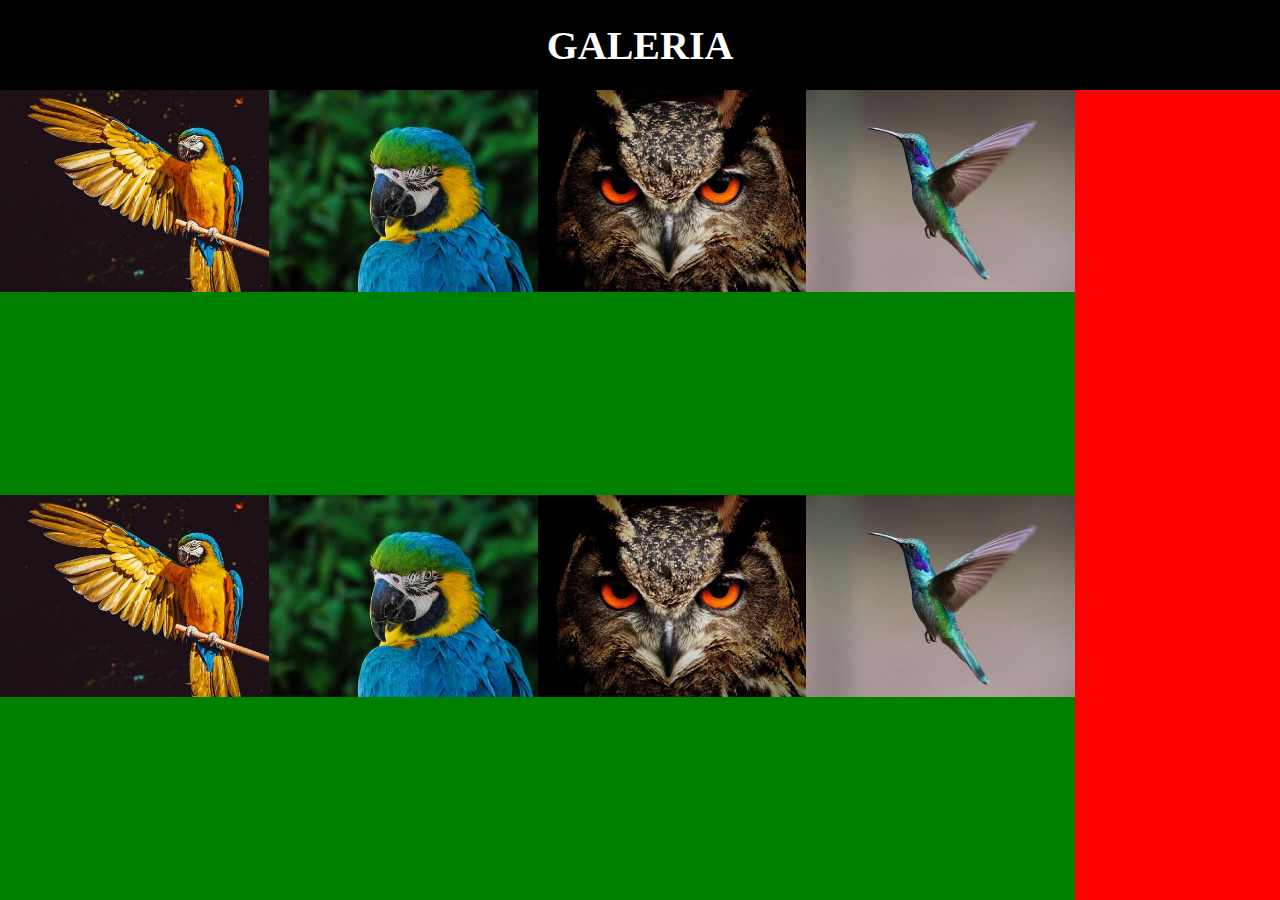
<file: index.html>
<!DOCTYPE html>
<html lang="en">

<head>
    <meta charset="UTF-8">
    <meta name="viewport" content="width=device-width, initial-scale=1.0">
    <meta http-equiv="X-UA-Compatible" content="ie=edge">
    <title>Galeria Flexbox</title>
    <style>
        * {
            margin: 0;
            padding: 0;
            box-sizing: border-box;

        }

        html {
            font-size: 10px;
            font-family: roboto;
            color: white;
        }

        body {
            display: flex;
            flex-direction: column;
            font-size: 10px;
            height: 100vh;

        }

        h1 {
            display: flex;
            justify-content: center;
            align-items: center;
            flex-basis: 10vh;
            align-content: stretch;
            /* width: 100%;  width 100% wynika z domyslnej wartosci align items: stretch */
            background-color: black;
            font-size: 4rem;
        }

        section {
            flex-grow: 1;
            display: flex;
            flex-wrap: wrap;
            background-color: red;
        }

        section div {

            flex-basis: 21%;
            background-color: green;


        }

        img {
            width: 100%;
        }
    </style>
</head>

<body>
    <h1>GALERIA</h1>
    <section>
        <div>
            <img src="img1.jpg" alt="">
        </div>
        <div>
            <img src="img2.jpg" alt="">
        </div>
        <div>
            <img src="img3.jpg" alt="">
        </div>
        <div>
            <img src="img4.jpg" alt="">
        </div>

        <div>
            <img src="img1.jpg" alt="">
        </div>
        <div>
            <img src="img2.jpg" alt="">
        </div>
        <div>
            <img src="img3.jpg" alt="">
        </div>
        <div>
            <img src="img4.jpg" alt="">
        </div>
    </section>
</body>

</html>
</file>
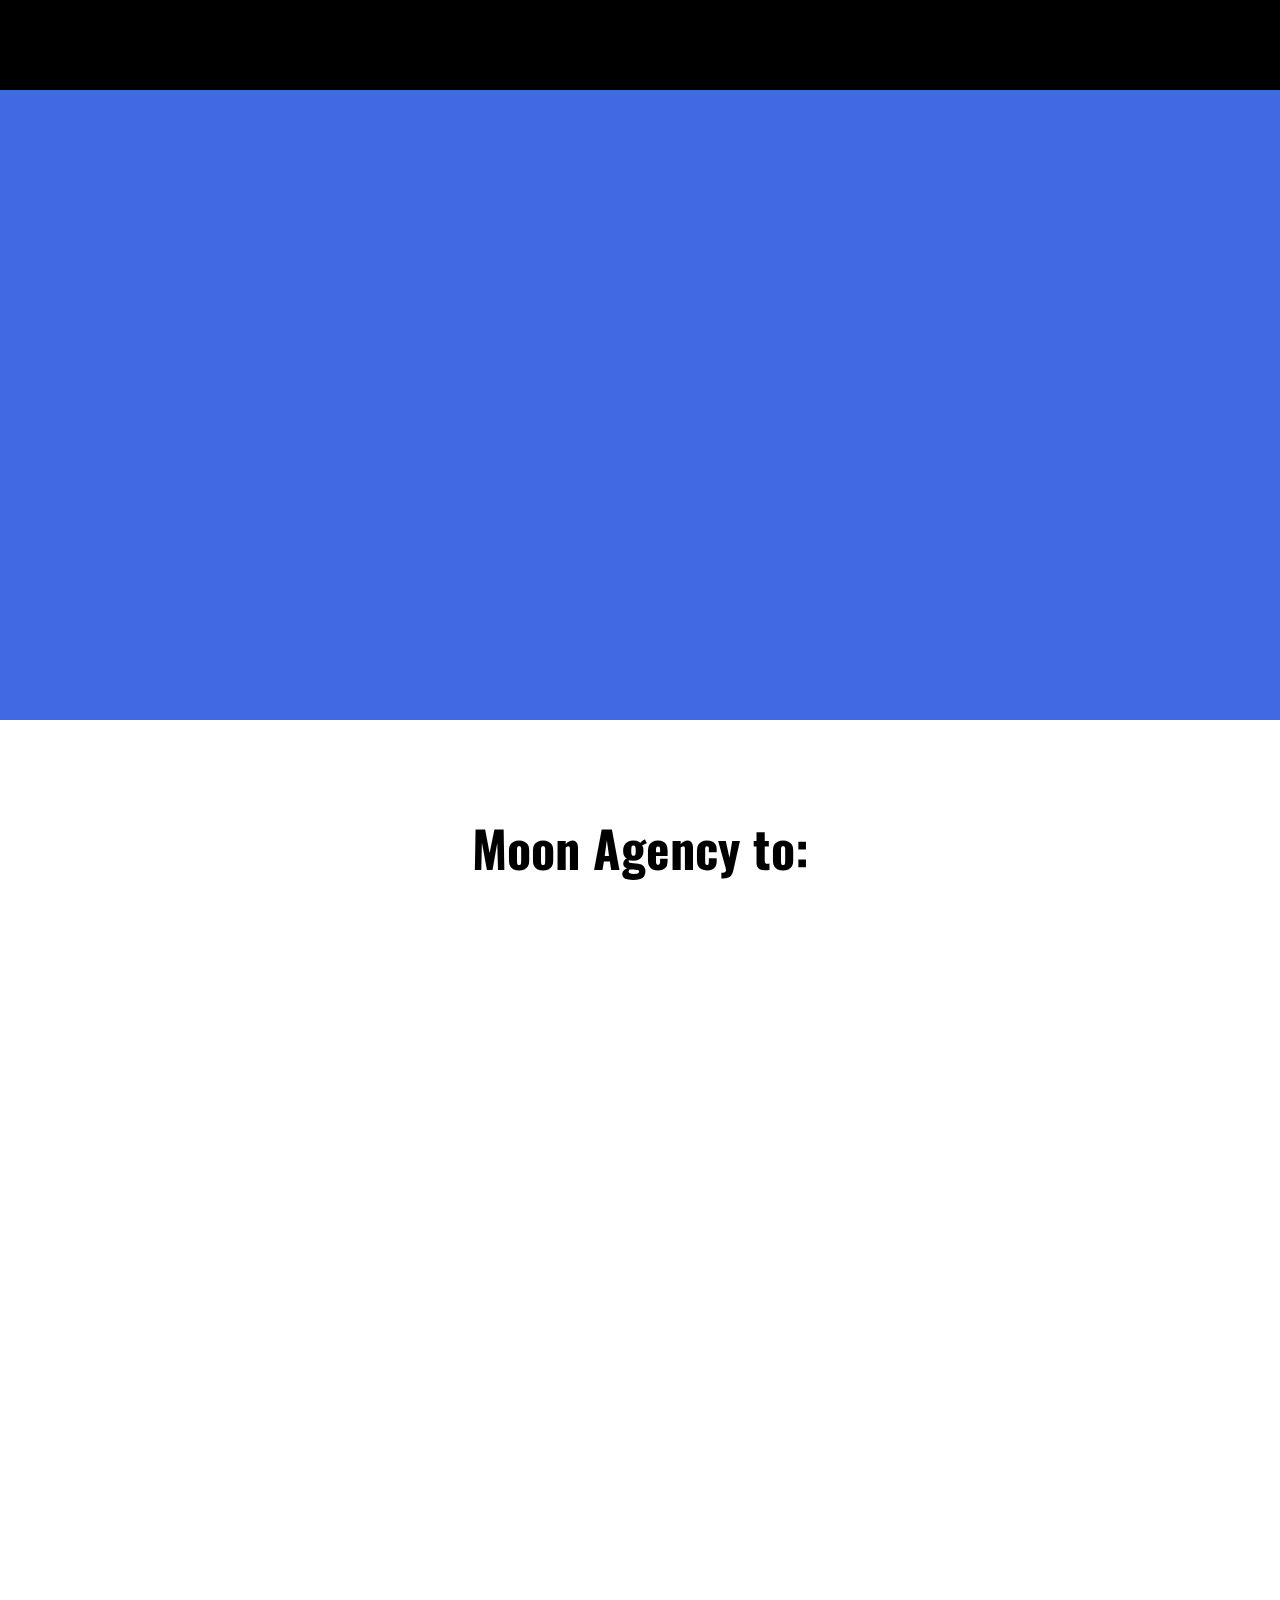
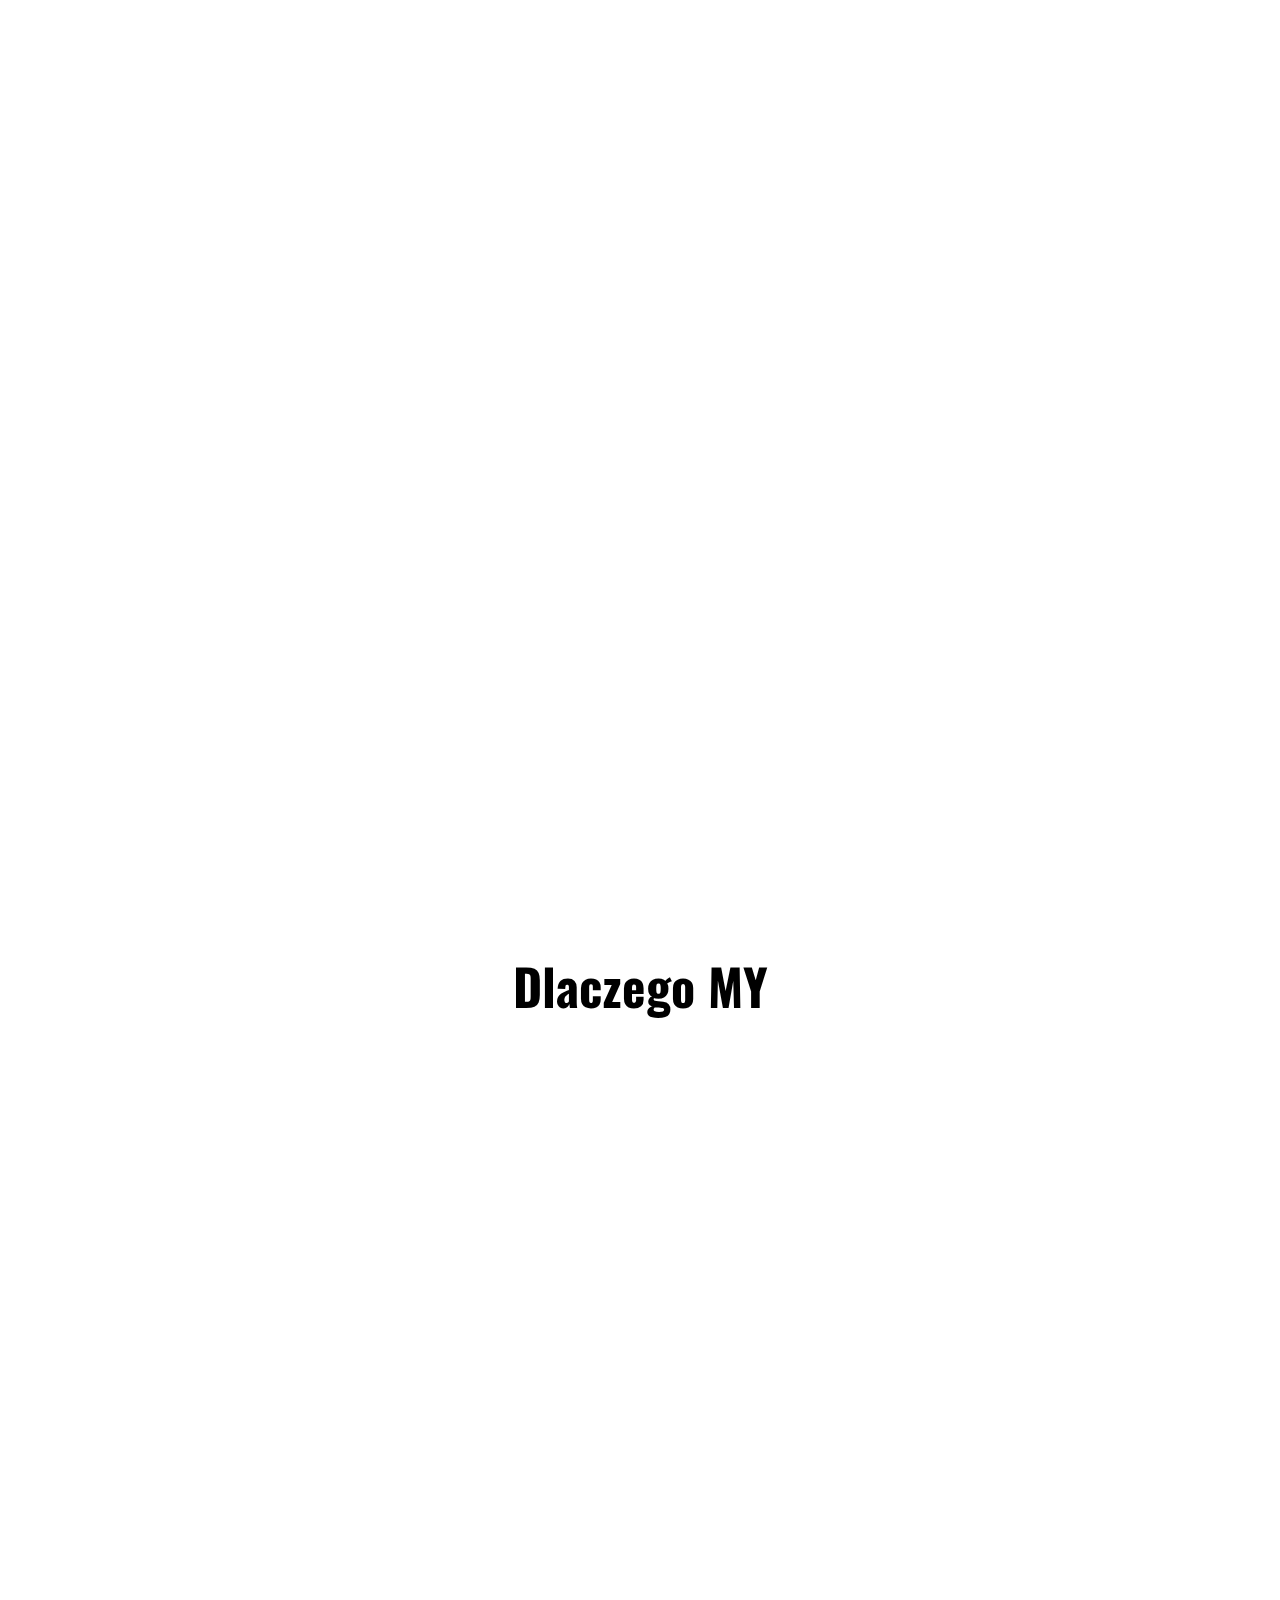
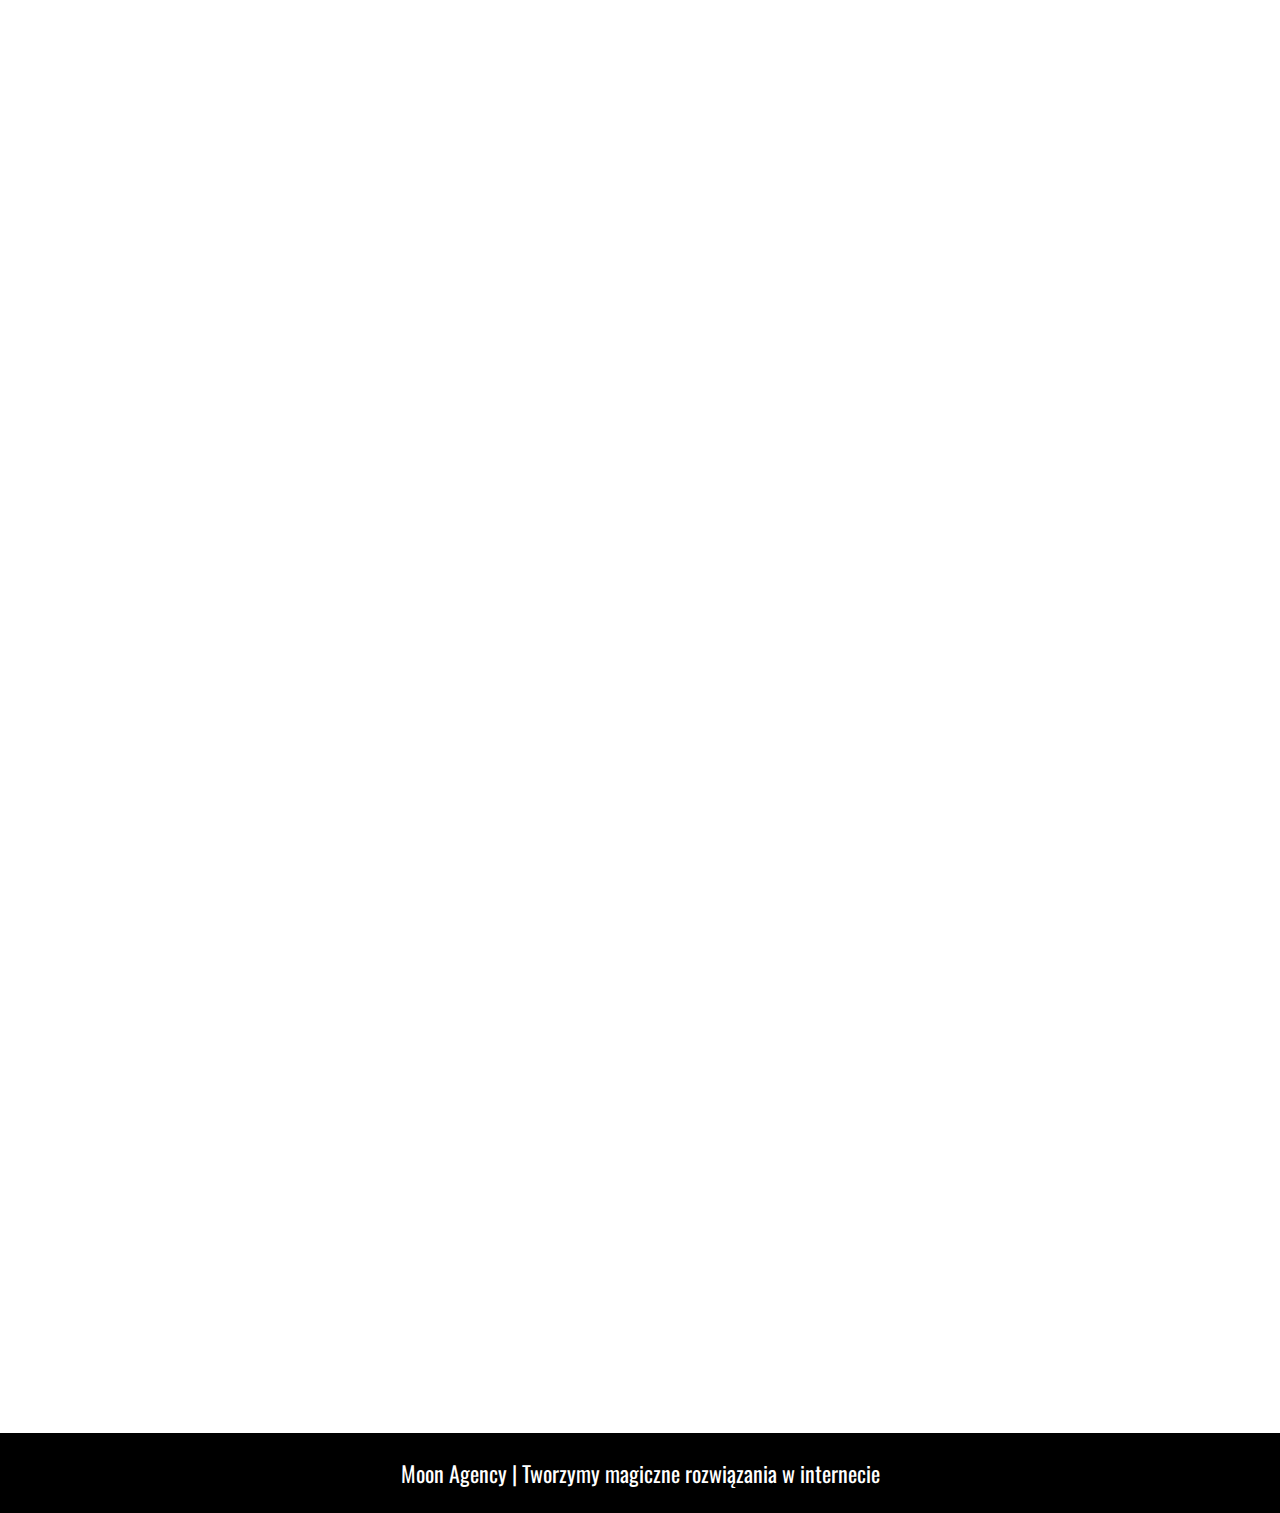
<file: projekt ScrollAnimation/index.html>
<!DOCTYPE html>
<html lang="pl">

<head>
  <meta charset="UTF-8">
  <title>Moon Agency | Scroll Animation Effects </title>
  <meta name="viewport" content="width=device-width, initial-scale=1.0">
  <link rel="stylesheet" href="style.css">
  <!-- Import fonta Oswald -->
  <link href="https://fonts.googleapis.com/css?family=Oswald:400,700&amp;subset=latin-ext" rel="stylesheet">

</head>

<body>


  <nav></nav>
  <header></header>

  <section class="about">
    <h1>Moon Agency to:</h1>
    <article class="art1 clearfix">
      <h2>Zaangażowanie</h2>
      <img src="icons/heart.png">
      <p>Jesteśmy młodym, pełnym zaangażowania i poświęcenia zespołem. Nasza motywacja, to chęć tworzenia
        najlepszych rozwiązań dla Ciebie i użytkowników aplikacji, które tworzymy.</p>

    </article>
    <article class="art2 clearfix">
      <h2>Wiedza i profesjonalizm</h2>
      <img src="icons/briefcase.png">

      <p>Wszyscy członkowie naszego teamu posiadają szerokie doświadczenie w budowaniu nowoczesnych rozwiązań w
        zakresie web i aplikacji mobilnych. Specjalizujemy się w tworzeniu rozwiązań IoT, grach oraz aplikacjach na
        urządzenia mobilne.</p>

    </article>
    <article class="art3 clearfix">
      <h2>Perfekcja</h2>
      <img src="icons/diploma.png">



      <p>Tworząc rozwiązanie dla Ciebie angażujemy potrzebne zasoby programistyczne, ale także kompetencje w zakresie
        projektowania UI i UX. Efekt końcowy jest sumą dopracoania projektu na każdym jego etpaie i każdej
        płaszczyźnie.</p>

    </article>
    <article class="art4 clearfix">
      <h2>Ciągły wzrost</h2>
      <img src="icons/plant.png">



      <p>Jesteśmy dziś profesjonalną agencją, która jednak ciągle się rozwija, ciągle uczy i ciągle stara sie dawać
        z
        siebie jeszcze więcej. Nie spoczywama na laurach a każdy projekt jest dla nas nowym wyzwaniem.</p>

    </article>
  </section>
  <section class="quotes">
    <h1>Dlaczego MY</h1>
    <article class="op1">
      <img src="img/team.jpg">
      <p>
        <span>"Pasja, różnorodne doświadczenie oraz szukanie najlepszych rozwiązań</span> - to klucz
        do udanych projektów i nasze zasady, którymi kierujemy się przy każdym projekcie dla naszego klienta" -
        <span>Jan Nowak CEO Moon Agency</span>
      </p>


    </article>

    <article class="op2">
      <img src="img/team2.jpg">
      <p>
        "Wielu klientów przychodzi do nas z projektami, które są kluczowe w rozwoju ich firm. Dlatego <span>całe nasze
          serce i umiejetności</span>
        całego zespołu zostawiamy w tich projektach" - <span>Ania Kowalska CTO Moon Agency</span>
      </p>

    </article>
  </section>

  <footer>
    <p>Moon Agency | Tworzymy magiczne rozwiązania w internecie</p>
  </footer>
  <script src="jquery-3.2.1.min.js"></script>
  <script src="code.js"></script>
</body>

</html>
</file>
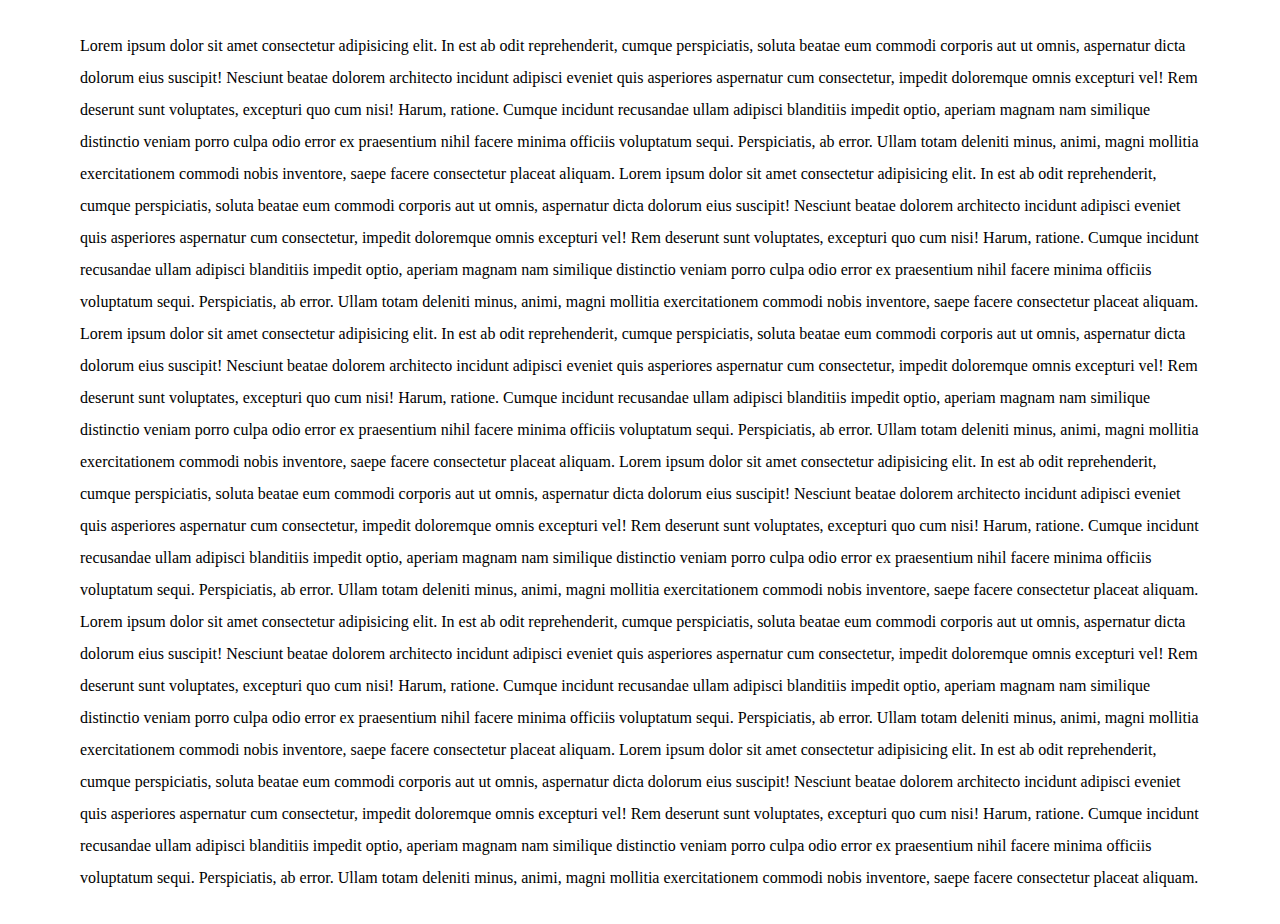
<file: e2.html>
<!DOCTYPE html>
<html lang="en">

<head>
    <meta charset="UTF-8">
    <meta name="viewport" content="width=device-width, initial-scale=1.0">
    <title>Document</title>
    <link rel="stylesheet" href="https://use.fontawesome.com/releases/v5.0.12/css/all.css"
        integrity="sha384-G0fIWCsCzJIMAVNQPfjH08cyYaUtMwjJwqiRKxxE/rx96Uroj1BtIQ6MLJuheaO9" crossorigin="anonymous">
    <style>
        * {
            margin: 0;
            padding: 0;

        }

        p {
            line-height: 200%;
            padding: 30px 80px;
            transition: .5s;

        }

        p.active {
            padding-top: 330px;
        }

        .burger {
            position: fixed;
            top: 30px;
            right: 30px;
            font-size: 40px;
            color: #444;
        }

        nav {
            position: fixed;
            left: 0;
            right: 0;
            top: 0;
            height: 0;
            background-color: black;
            transition: .5s;
        }

        nav.active {
            height: 300px;
        }


        .fas {
            display: none;
        }

        .fas.active {
            display: block;
        }
    </style>
</head>

<body>
    <nav></nav>
    <div class="burger"><i class="fas  fa-bars active"></i>
        <i class="fas fa-times"></i></div>
    </div>
    <p>Lorem ipsum dolor sit amet consectetur adipisicing elit. In est ab odit reprehenderit, cumque perspiciatis,
        soluta beatae eum commodi corporis aut ut omnis, aspernatur dicta dolorum eius suscipit! Nesciunt beatae dolorem
        architecto incidunt adipisci eveniet quis asperiores aspernatur cum consectetur, impedit doloremque omnis
        excepturi vel! Rem deserunt sunt voluptates, excepturi quo cum nisi! Harum, ratione. Cumque incidunt recusandae
        ullam adipisci blanditiis impedit optio, aperiam magnam nam similique distinctio veniam porro culpa odio error
        ex praesentium nihil facere minima officiis voluptatum sequi. Perspiciatis, ab error. Ullam totam deleniti
        minus, animi, magni mollitia exercitationem commodi nobis inventore, saepe facere consectetur placeat aliquam.
        Lorem ipsum dolor sit amet consectetur adipisicing elit. In est ab odit reprehenderit, cumque perspiciatis,
        soluta beatae eum commodi corporis aut ut omnis, aspernatur dicta dolorum eius suscipit! Nesciunt beatae dolorem
        architecto incidunt adipisci eveniet quis asperiores aspernatur cum consectetur, impedit doloremque omnis
        excepturi vel! Rem deserunt sunt voluptates, excepturi quo cum nisi! Harum, ratione. Cumque incidunt recusandae
        ullam adipisci blanditiis impedit optio, aperiam magnam nam similique distinctio veniam porro culpa odio error
        ex praesentium nihil facere minima officiis voluptatum sequi. Perspiciatis, ab error. Ullam totam deleniti
        minus, animi, magni mollitia exercitationem commodi nobis inventore, saepe facere consectetur placeat aliquam.
        Lorem ipsum dolor sit amet consectetur adipisicing elit. In est ab odit reprehenderit, cumque perspiciatis,
        soluta beatae eum commodi corporis aut ut omnis, aspernatur dicta dolorum eius suscipit! Nesciunt beatae dolorem
        architecto incidunt adipisci eveniet quis asperiores aspernatur cum consectetur, impedit doloremque omnis
        excepturi vel! Rem deserunt sunt voluptates, excepturi quo cum nisi! Harum, ratione. Cumque incidunt recusandae
        ullam adipisci blanditiis impedit optio, aperiam magnam nam similique distinctio veniam porro culpa odio error
        ex praesentium nihil facere minima officiis voluptatum sequi. Perspiciatis, ab error. Ullam totam deleniti
        minus, animi, magni mollitia exercitationem commodi nobis inventore, saepe facere consectetur placeat aliquam.
        Lorem ipsum dolor sit amet consectetur adipisicing elit. In est ab odit reprehenderit, cumque perspiciatis,
        soluta beatae eum commodi corporis aut ut omnis, aspernatur dicta dolorum eius suscipit! Nesciunt beatae dolorem
        architecto incidunt adipisci eveniet quis asperiores aspernatur cum consectetur, impedit doloremque omnis
        excepturi vel! Rem deserunt sunt voluptates, excepturi quo cum nisi! Harum, ratione. Cumque incidunt recusandae
        ullam adipisci blanditiis impedit optio, aperiam magnam nam similique distinctio veniam porro culpa odio error
        ex praesentium nihil facere minima officiis voluptatum sequi. Perspiciatis, ab error. Ullam totam deleniti
        minus, animi, magni mollitia exercitationem commodi nobis inventore, saepe facere consectetur placeat aliquam.
        Lorem ipsum dolor sit amet consectetur adipisicing elit. In est ab odit reprehenderit, cumque perspiciatis,
        soluta beatae eum commodi corporis aut ut omnis, aspernatur dicta dolorum eius suscipit! Nesciunt beatae dolorem
        architecto incidunt adipisci eveniet quis asperiores aspernatur cum consectetur, impedit doloremque omnis
        excepturi vel! Rem deserunt sunt voluptates, excepturi quo cum nisi! Harum, ratione. Cumque incidunt recusandae
        ullam adipisci blanditiis impedit optio, aperiam magnam nam similique distinctio veniam porro culpa odio error
        ex praesentium nihil facere minima officiis voluptatum sequi. Perspiciatis, ab error. Ullam totam deleniti
        minus, animi, magni mollitia exercitationem commodi nobis inventore, saepe facere consectetur placeat aliquam.
        Lorem ipsum dolor sit amet consectetur adipisicing elit. In est ab odit reprehenderit, cumque perspiciatis,
        soluta beatae eum commodi corporis aut ut omnis, aspernatur dicta dolorum eius suscipit! Nesciunt beatae dolorem
        architecto incidunt adipisci eveniet quis asperiores aspernatur cum consectetur, impedit doloremque omnis
        excepturi vel! Rem deserunt sunt voluptates, excepturi quo cum nisi! Harum, ratione. Cumque incidunt recusandae
        ullam adipisci blanditiis impedit optio, aperiam magnam nam similique distinctio veniam porro culpa odio error
        ex praesentium nihil facere minima officiis voluptatum sequi. Perspiciatis, ab error. Ullam totam deleniti
        minus, animi, magni mollitia exercitationem commodi nobis inventore, saepe facere consectetur placeat aliquam.
    </p>
    <script src="https://ajax.googleapis.com/ajax/libs/jquery/3.5.1/jquery.min.js"></script>
    <script src="script2.js"></script>
</body>

</html>
</file>
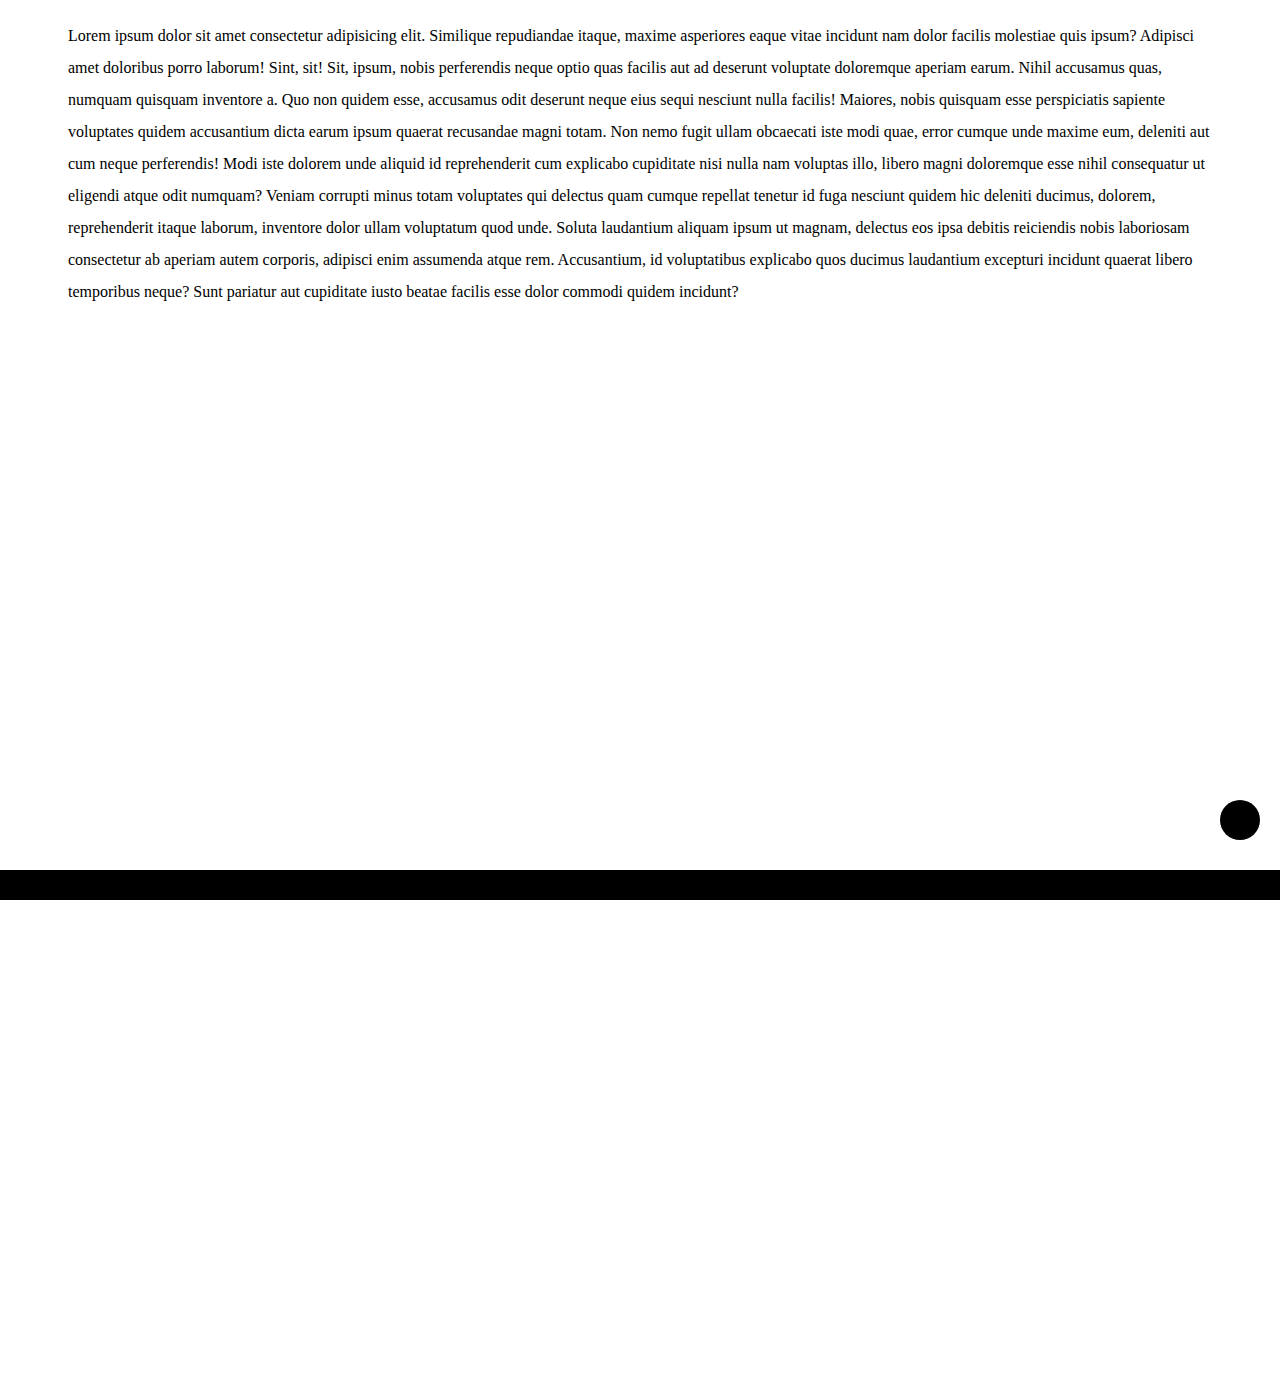
<file: e3.html>
<!DOCTYPE html>
<html lang="en">

<head>
    <meta charset="UTF-8">
    <meta name="viewport" content="width=device-width, initial-scale=1.0">
    <title>Document</title>
    <link rel="stylesheet" href="https://use.fontawesome.com/releases/v5.0.12/css/all.css"
        integrity="sha384-G0fIWCsCzJIMAVNQPfjH08cyYaUtMwjJwqiRKxxE/rx96Uroj1BtIQ6MLJuheaO9" crossorigin="anonymous">
    <style>
        body {
            height: 150vh;
        }

        .wrapper {
            margin: 20px 60px;
        }

        p {
            line-height: 200%;
        }

        .burger {
            position: fixed;
            bottom: 60px;
            right: 20px;
            width: 40px;
            height: 40px;
            text-align: center;
            line-height: 40px;
            background-color: black;
            color: white;
            border-radius: 50%;
            font-size: 22px;
            transition: .3s;
        }

        .burger.on {
            transform: rotate(-180deg);
            bottom: 330px;
        }

        nav {
            position: fixed;
            bottom: 0;
            left: 0;
            right: 0;
            height: 30px;
            background-color: black;
            transition: .3s;
        }

        nav.on {
            height: 300px;
        }

        .jump {
            animation: jump 1.5s 1s;
        }

        @keyframes jump {
            10% {
                bottom: 340px;
            }

            20% {
                bottom: 330px;
            }

            30% {
                bottom: 340px;
            }

            40% {
                bottom: 330px;
            }

            50% {
                bottom: 340px;
            }

            60% {
                bottom: 330px;
            }

            70% {
                bottom: 340px;
            }

            80% {
                bottom: 330px;
            }
        }
    </style>
</head>

<body>
    <div class="wrapper">
        <p>Lorem ipsum dolor sit amet consectetur adipisicing elit. Similique repudiandae itaque, maxime asperiores
            eaque vitae incidunt nam dolor facilis molestiae quis ipsum? Adipisci amet doloribus porro laborum! Sint,
            sit! Sit, ipsum, nobis perferendis neque optio quas facilis aut ad deserunt voluptate doloremque aperiam
            earum. Nihil accusamus quas, numquam quisquam inventore a. Quo non quidem esse, accusamus odit deserunt
            neque eius sequi nesciunt nulla facilis! Maiores, nobis quisquam esse perspiciatis sapiente voluptates
            quidem accusantium dicta earum ipsum quaerat recusandae magni totam. Non nemo fugit ullam obcaecati iste
            modi quae, error cumque unde maxime eum, deleniti aut cum neque perferendis! Modi iste dolorem unde aliquid
            id reprehenderit cum explicabo cupiditate nisi nulla nam voluptas illo, libero magni doloremque esse nihil
            consequatur ut eligendi atque odit numquam? Veniam corrupti minus totam voluptates qui delectus quam cumque
            repellat tenetur id fuga nesciunt quidem hic deleniti ducimus, dolorem, reprehenderit itaque laborum,
            inventore dolor ullam voluptatum quod unde. Soluta laudantium aliquam ipsum ut magnam, delectus eos ipsa
            debitis reiciendis nobis laboriosam consectetur ab aperiam autem corporis, adipisci enim assumenda atque
            rem. Accusantium, id voluptatibus explicabo quos ducimus laudantium excepturi incidunt quaerat libero
            temporibus neque? Sunt pariatur aut cupiditate iusto beatae facilis esse dolor commodi quidem incidunt?</p>
    </div>
    <nav>

    </nav>
    <div class="burger">
        <i class="fas fa-arrow-up"></i>
    </div>
    <script src="script3.js"></script>
</body>

</html>
<!-- 
ZADANIE DLA CIEBIE!!!

1. Strona ma mieć w pionie conajmniej 150% okna przeglądarki (pasek pionowy) 
2. Menu ma być wysuwane z dołu
3. Zamiast ikon hamburgera, pobieramy z font-awsome jedną strzałkę
4. Strałka idzie do góry i obraca się o 180deg, zachowuje tą samą odległość od menu
5. Menu jest częsciowo widoczne. Ma 300px, domyslnie 30px jest widoczne
6. Obsługa zdarzenia click JS
7. Użyj klasy "on" dla elementów, które są aktywne (dodawaj/odejmuj klasę on po kliknięciu)

Strukturę początkową zróbmy razem :)
 -->
</file>
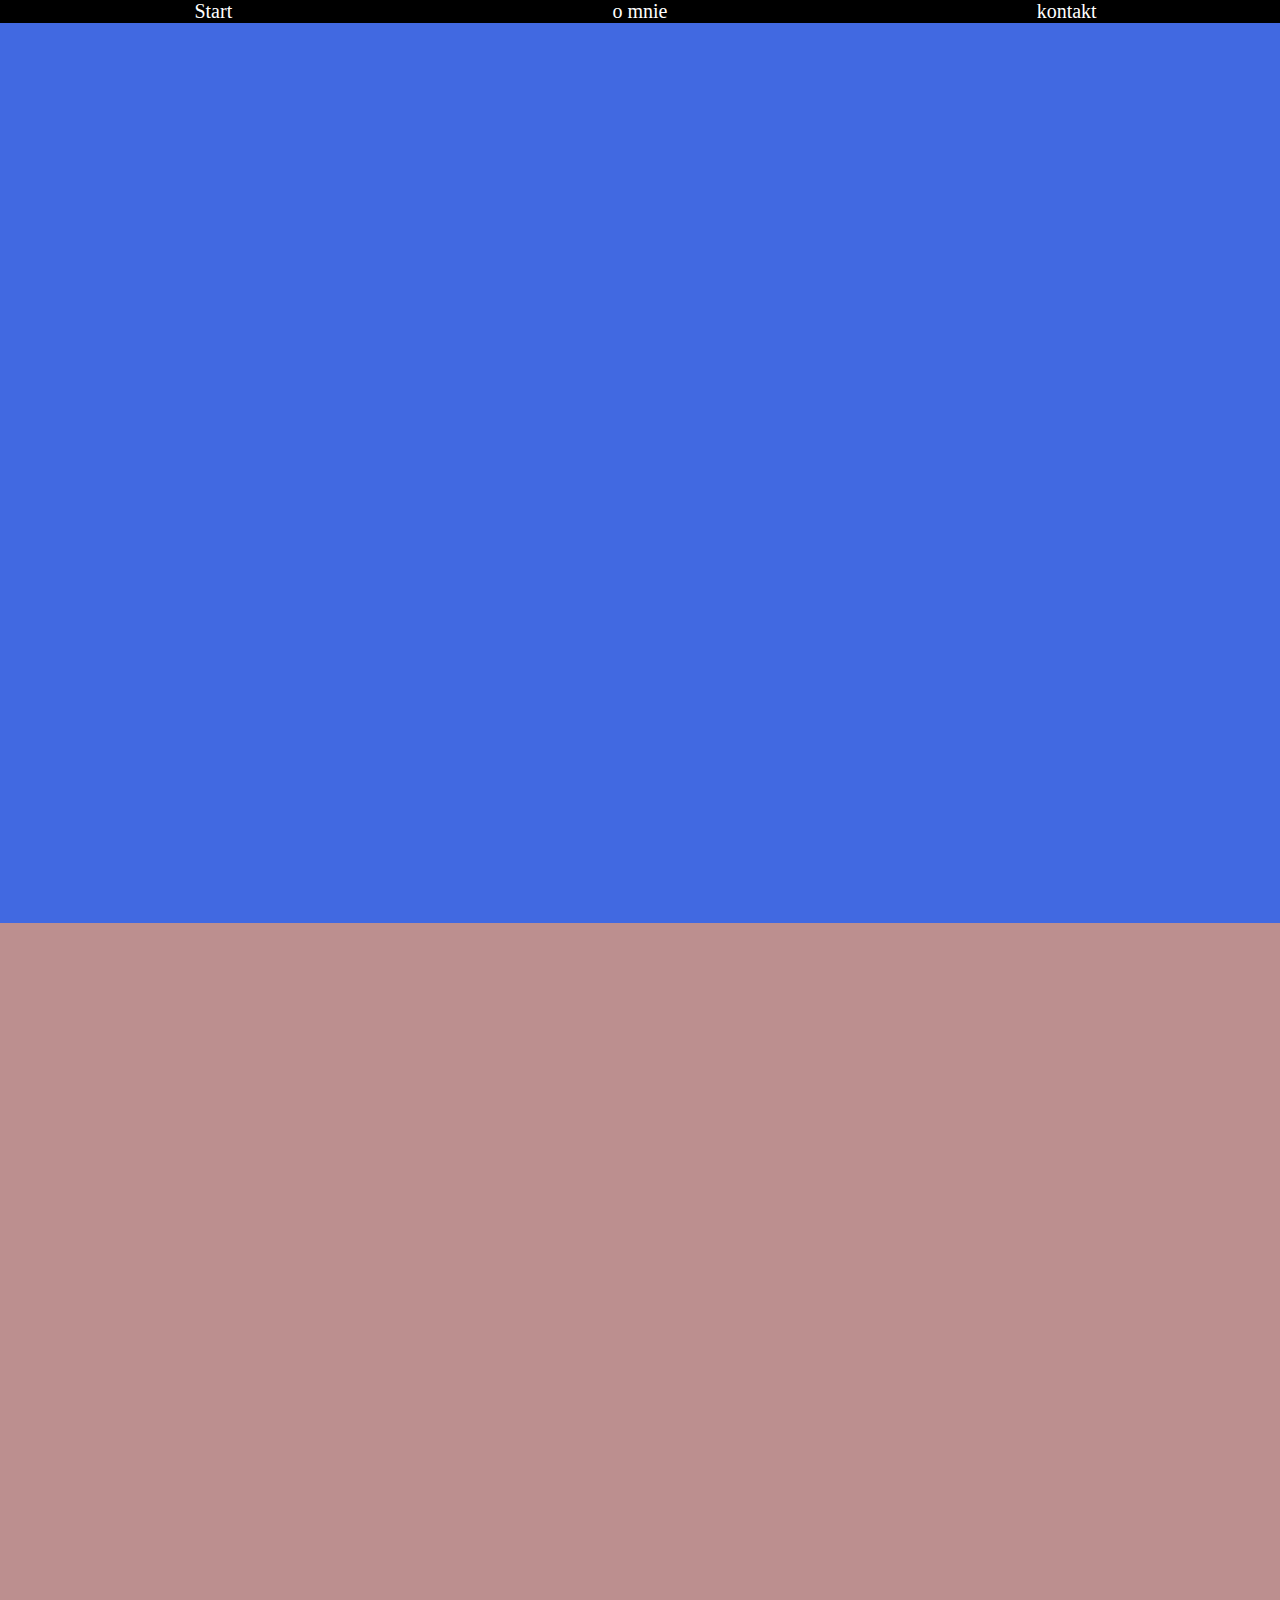
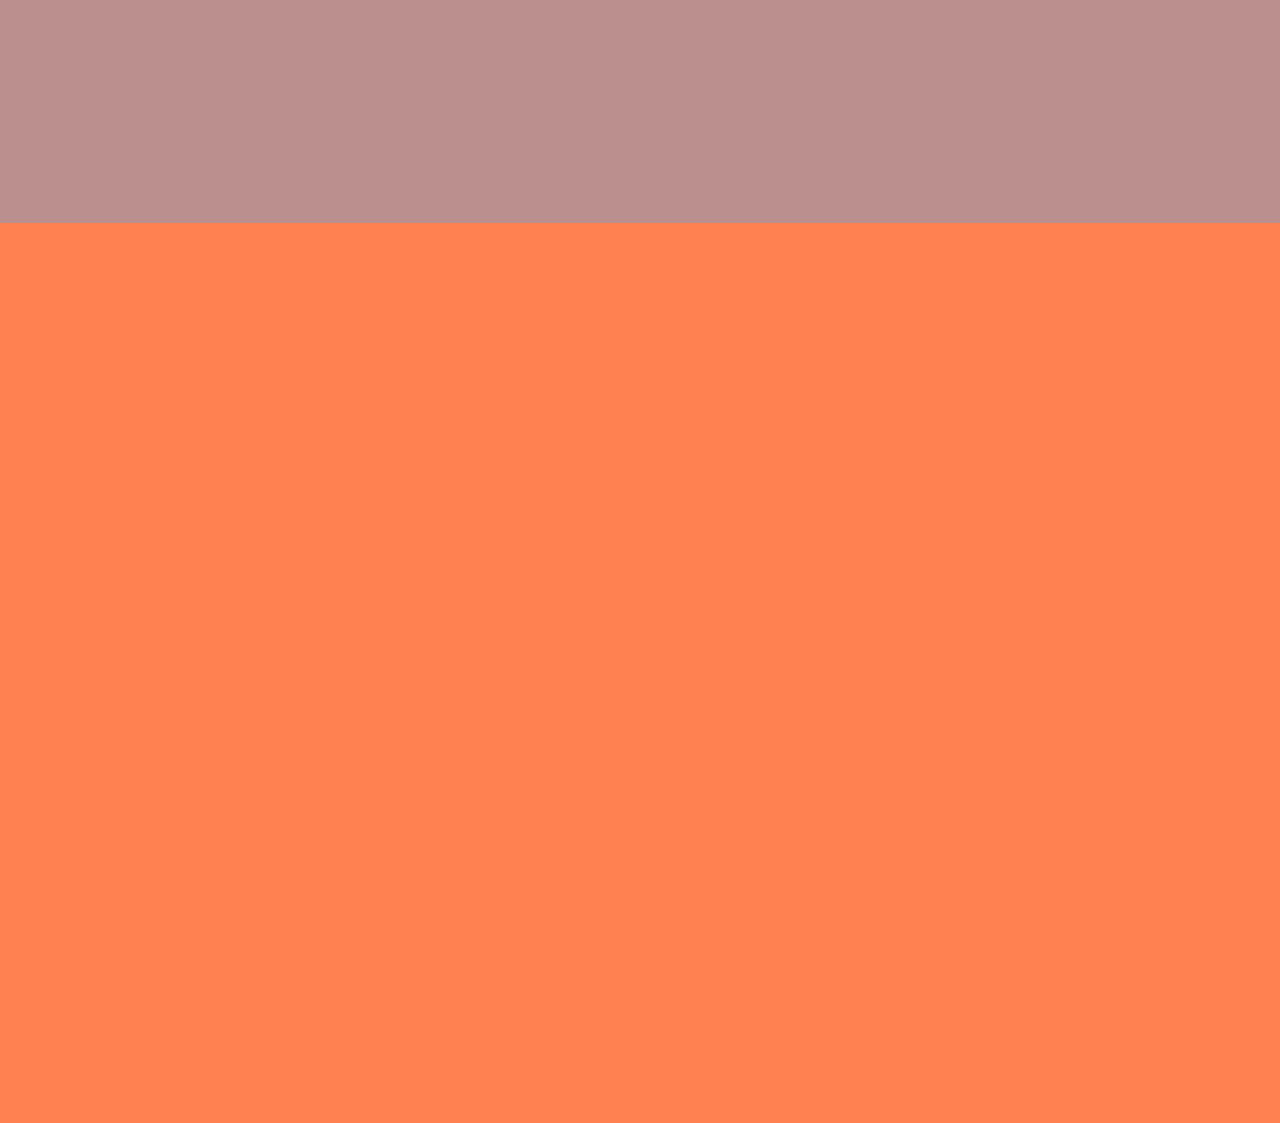
<file: e5.html>
<!DOCTYPE html>
<html lang="en">

<head>
    <meta charset="UTF-8">
    <meta name="viewport" content="width=device-width, initial-scale=1.0">
    <title>Document</title>
</head>
<style>
    * {
        margin: 0;
        padding: 0;
    }

    nav {
        display: flex;
        background-color: black;
    }

    nav a {
        flex-basis: 30%;
        flex-grow: 1;
        text-align: center;
        text-decoration: none;
        font-size: 20px;
        color: white;
    }

    section {
        height: 100vh;
    }

    section.start {
        background-color: royalblue;
    }

    section.about {
        background-color: rosybrown;
    }

    section.contact {
        background-color: coral;
    }
</style>

<body>
    <nav>
        <a href="#" class="start">Start</a>
        <a href="#" class="about">o mnie</a>
        <a href="#" class="contact">kontakt</a>
    </nav>
    <section class="start"></section>
    <section class="about"></section>
    <section class="contact"></section>
    <script src="https://ajax.googleapis.com/ajax/libs/jquery/3.5.1/jquery.min.js"></script>
    <script src="script5.js"></script>

</body>

</html>
</file>
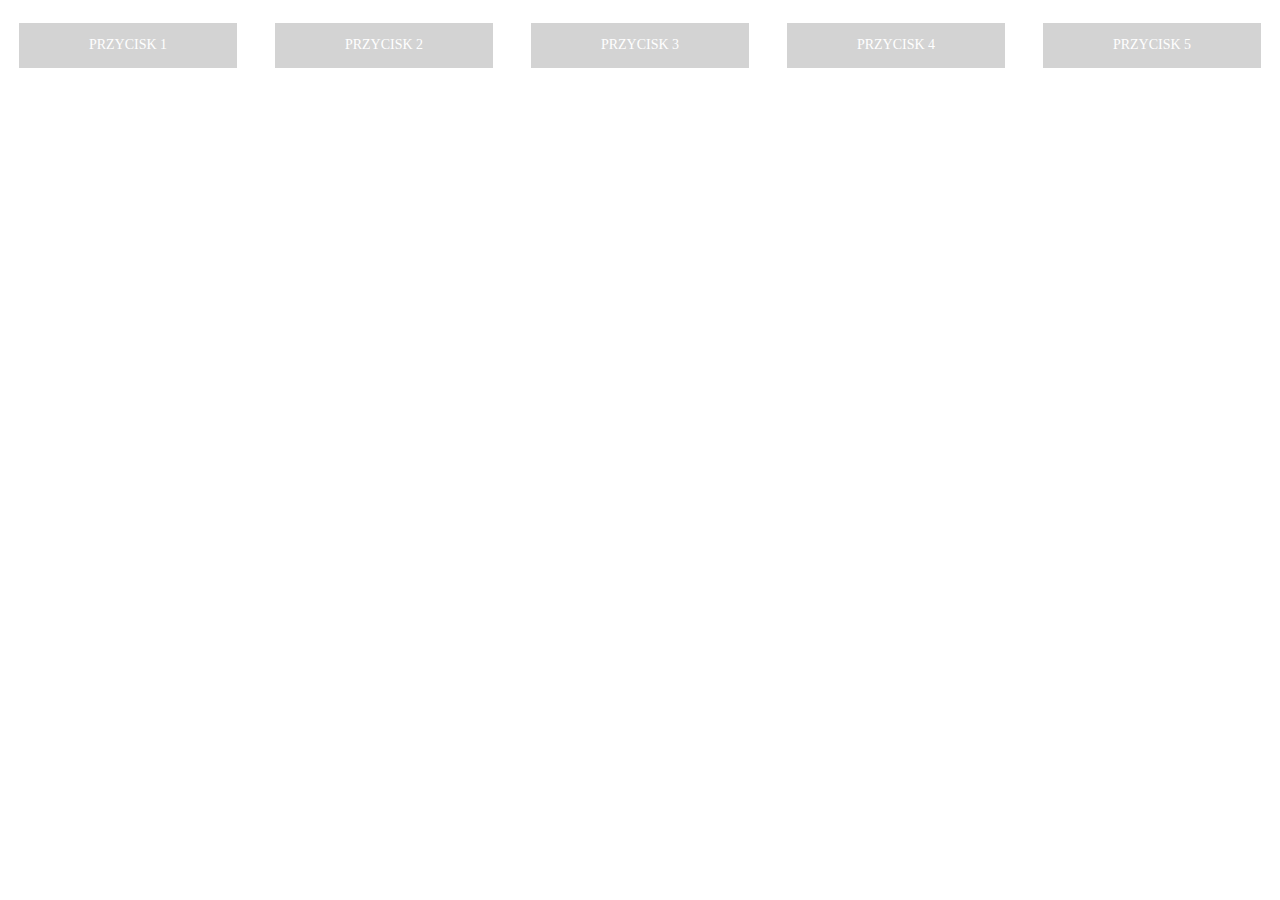
<file: flex-menu.html>
<!DOCTYPE html>
<html lang="en">

<head>
    <meta charset="UTF-8">
    <meta name="viewport" content="width=device-width, initial-scale=1.0">
    <title>Document</title>
    <style>
        * {
            margin: 0;
            padding: 0;
            box-sizing: border-box;
        }

        body {
            display: flex;
            justify-content: center;
        }

        nav {
            flex-grow: 1;
            display: flex;
            min-height: 10vh;
            justify-content: space-around;
            align-items: center;
            max-width: 1400px;
            /* background-color: red; */



        }

        div {
            display: flex;
            justify-content: center;
            align-items: center;
            flex-basis: 17%;
            height: 5vh;
            background-color: lightgray;
            font-size: 14px;
            font-family: roboto;
            color: white;
            text-transform: uppercase;
        }

        @media (max-width: 800px) {
            nav {
                flex-wrap: wrap;
            }

            div {
                flex-basis: 100%;
                font-size: 18px;
            }
        }
    </style>
</head>

<body>
    <nav>
        <div>przycisk 1</div>
        <div>przycisk 2</div>
        <div>przycisk 3</div>
        <div>przycisk 4</div>
        <div>przycisk 5</div>
    </nav>
</body>

</html>
</file>
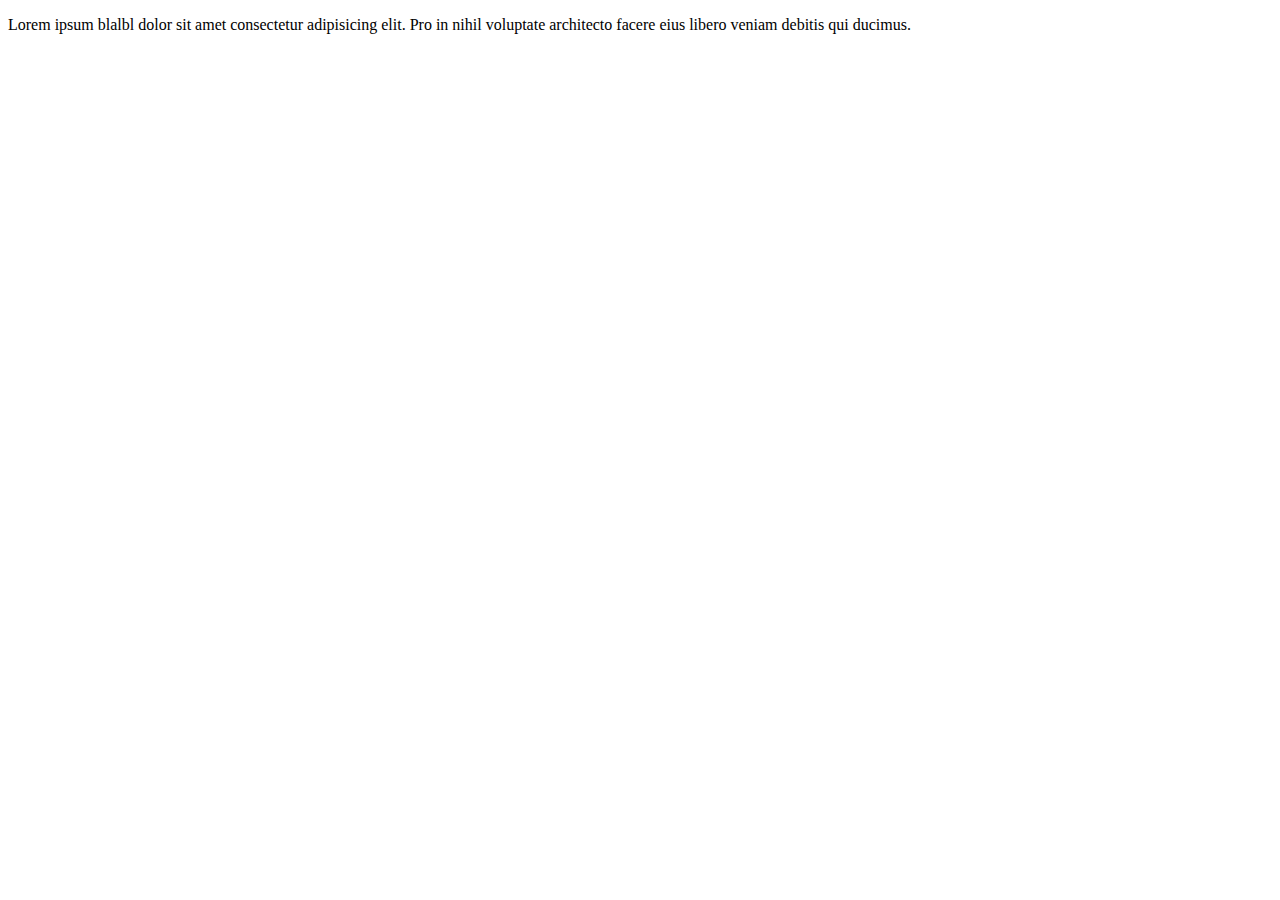
<file: powieksz.html>
<!DOCTYPE html>
<html lang="en">

<head>
    <meta charset="UTF-8">
    <meta name="viewport" content="width=device-width, initial-scale=1.0">
    <title>Document</title>
    <style>
        .green {
            color: green;
        }
    </style>
    <script src="https://ajax.googleapis.com/ajax/libs/jquery/3.5.1/jquery.min.js"></script>
</head>

<body>
    <p class="article">
        Lorem ipsum <span>blalbl</span> dolor sit amet consectetur adipisicing elit. <span>Pro</span> in nihil voluptate
        architecto facere eius libero veniam debitis <span>qui</span> ducimus.
    </p>
    <script src="script.js"></script>
</body>

</html>
</file>
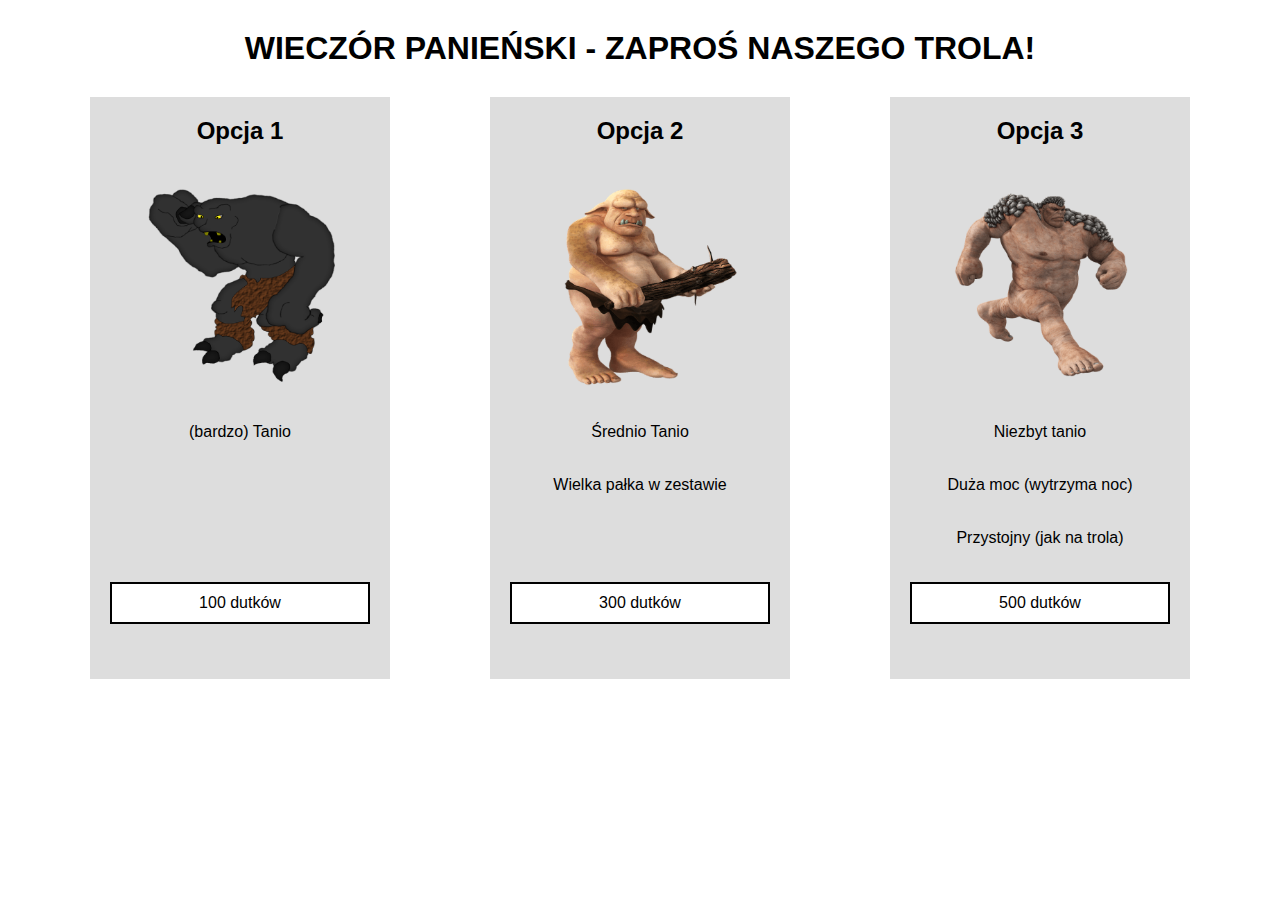
<file: ZadanieTroleDoWynajecia/projekt.html>
<!-- Ustaw trzy kolumny za pomocą flex - max dla sekcji obejmującej 3 kolumny to 1200px -->
<!-- Każda kolumna też ma byc kontenerem flex. Kolumny powinny mieć 25% szerokości rodzica, między kolumnami powinny być odstępy-->
<!-- Cena zawsze na dole i obramowana -->
<!-- link: https://websamuraj.pl/examples/fez/cennik.html -->
<!DOCTYPE html>
<html lang="en">

<head>
 <meta charset="UTF-8">
 <meta name="viewport" content="width=device-width, initial-scale=1.0">
 <meta http-equiv="X-UA-Compatible" content="ie=edge">
 <title>Cennik - wieczory panieńskie</title>
 <style>
  * {
   margin: 0;
   padding: 0;
  }

  html {
   text-align: center;
   font-family: 'open sans', sans-serif;
  }

  h1 {
   margin: 30px 0;
   text-transform: uppercase;
  }

  section {
   display: flex;
   justify-content: space-around;
   /* align-items: stretch; */
   max-width: 1200px;
   margin: 0 auto;
  }

  .col {
   box-sizing: border-box;
   flex-basis: 25%;
   background-color: #ddd;
   padding: 20px;
   /* kontener */
   display: flex;
   flex-direction: column;
   align-items: stretch;
  }

  .col>* {
   padding-bottom: 35px;
  }

  .col img {
   width: 80%;
   align-self: center;
  }

  .col p.price {
   flex-grow: 1;
   /* kontener */
   display: flex;
   flex-direction: column;
   justify-content: flex-end;
   align-items: stretch;
  }

  .col p.price span {
   border: 2px solid black;
   background-color: #fff;
   padding: 10px;
  }
 </style>
</head>

<body>

 <h1>Wieczór panieński - zaproś naszego trola!</h1>
 <section>
  <div class="col">
   <h2>Opcja 1</h2>
   <img src="1.png" alt="">
   <p>(bardzo) Tanio</p>
   <p class="price"><span>100 dutków</span></p>
  </div>
  <div class="col">
   <h2>Opcja 2</h2>
   <img src="2.png" alt="">
   <p>Średnio Tanio</p>
   <p>Wielka pałka w zestawie</p>
   <p class="price"><span>300 dutków</span></p>
  </div>
  <div class="col">
   <h2>Opcja 3</h2>
   <img src="3.png" alt="">
   <p>Niezbyt tanio</p>
   <p>Duża moc (wytrzyma noc)</p>
   <p>Przystojny (jak na trola)</p>
   <p class="price"><span>500 dutków</span></p>
  </div>

 </section>
</body>

</html>
</file>
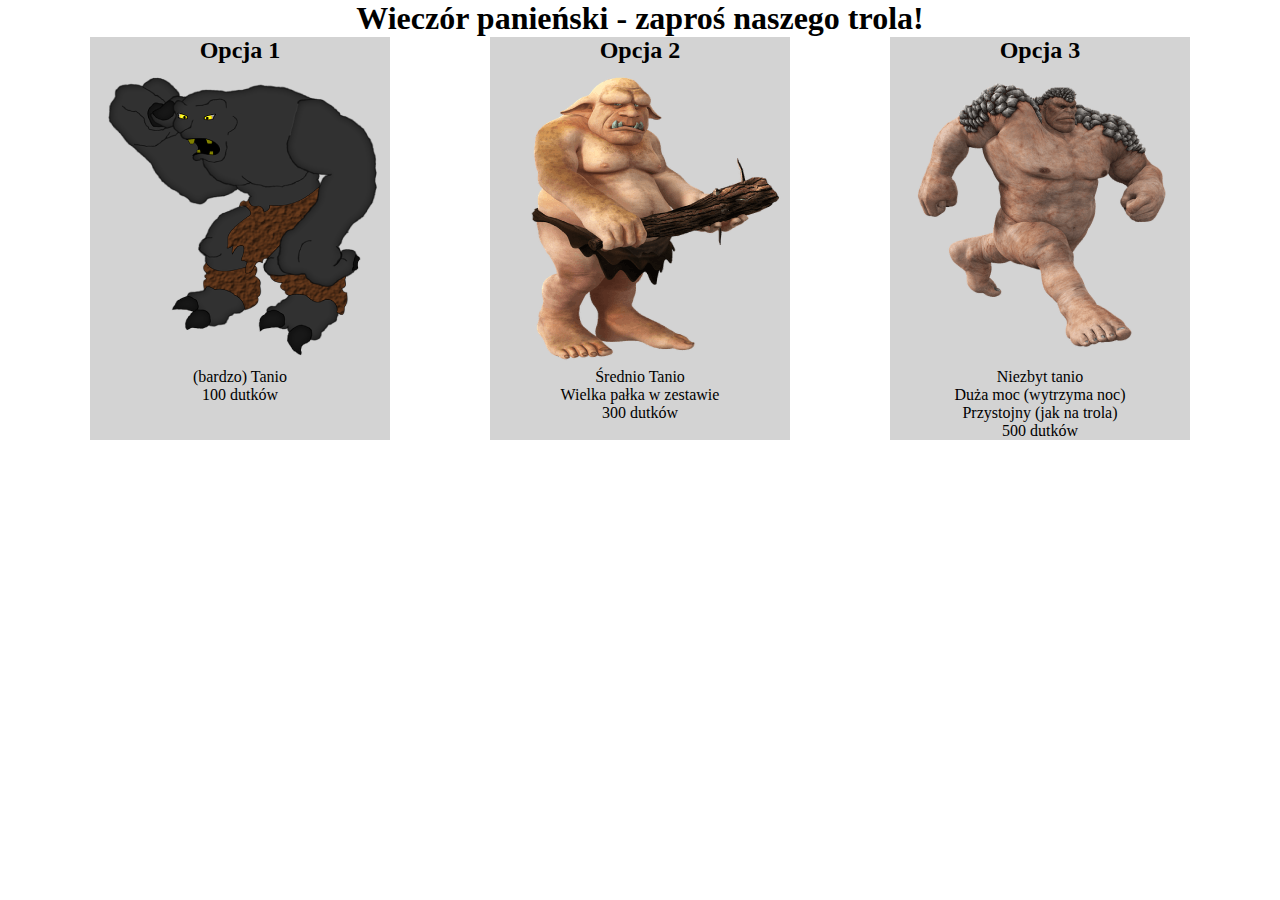
<file: ZadanieTroleDoWynajecia/start.html>
<!-- Ustaw trzy kolumny za pomocą flex - max dla sekcji obejmującej 3 kolumny to 1200px -->
<!-- Każda kolumna też ma byc kontenerem flex. Kolumny powinny mieć 25% szerokości rodzica, między kolumnami powinny być odstępy-->
<!-- Cena zawsze na dole i obramowana -->
<!-- link: https://websamuraj.pl/examples/fez/cennik.html -->
<!DOCTYPE html>
<html lang="en">

<head>
    <meta charset="UTF-8">
    <meta name="viewport" content="width=device-width, initial-scale=1.0">
    <meta http-equiv="X-UA-Compatible" content="ie=edge">
    <title>Cennik - wieczory panieńskie</title>
    <style>
        * {
            margin: 0;
            padding: 0;
            box-sizing: border-box;

        }

        body {
            text-align: center;

            font-family: roboto;

        }

        h1 {}

        section {
            display: flex;
            max-width: 1200px;
            margin: 0 auto;
            justify-content: space-around;
        }

        div.col {
            flex-basis: 25%;
            background-color: lightgray;
        }

        div.col img {
            width: 100%;
        }

        div.col h2 {}

        div.col p {}

        div.col .price {}
    </style>
</head>

<body>

    <h1>Wieczór panieński - zaproś naszego trola!</h1>
    <section>
        <div class="col">
            <h2>Opcja 1</h2>
            <img src="1.png" alt="">
            <p>(bardzo) Tanio</p>
            <p class="price"><span>100 dutków</span></p>
        </div>
        <div class="col">
            <h2>Opcja 2</h2>
            <img src="2.png" alt="">
            <p>Średnio Tanio</p>
            <p>Wielka pałka w zestawie</p>
            <p class="price"><span>300 dutków</span></p>
        </div>
        <div class="col">
            <h2>Opcja 3</h2>
            <img src="3.png" alt="">
            <p>Niezbyt tanio</p>
            <p>Duża moc (wytrzyma noc)</p>
            <p>Przystojny (jak na trola)</p>
            <p class="price"><span>500 dutków</span></p>
        </div>

    </section>
</body>

</html>
</file>
<file: projekt ScrollAnimation/style.css>
* {
    margin: 0;
    padding: 0;
    box-sizing: border-box
}

.clearfix::after {
    content: "";
    clear: both;
    display: block;
}

html {
    font-family: Oswald, sans-serif;
}

body {
    overflow-x: hidden
}

nav {
    height: 10vh;
    background-color: black;
}

header {
    height: 70vh;
    background-color: royalblue;
}

.about,
.quotes {
    margin: 90px 0;
}

.about h1,
.quotes h1 {
    font-size: 50px;
    text-align: center;
    margin-bottom: 40px;
}

/* ABOUT */
.about h2 {
    background-color: royalblue;
    padding: 20px 0 20px 10vw;
    font-size: 30px;
    text-transform: uppercase;
    letter-spacing: 1px;
    font-weight: normal;
    margin-bottom: 20px;
    color: white;
}

.about img {
    float: left;
    padding: 0 30px;
}

.about p {
    font-size: 22px;
    padding-right: 40px;
    line-height: 2;
}

.about article {
    margin-bottom: 30px;
}

.art1 {
    transition: .6s transform;
    transform: translateX(-100%);
}

.art1.active {
    transform: translateX(0);
}

.art3 {
    transition: .6s transform;
    transform: translateX(-100%);
}

.art3.active {
    transform: translateX(0);
}

.art2 {
    transition: .6s transform;
    transform: translateX(100%);
}

.art2.active {
    transform: translateX(0);
}

.art4 {
    transition: .6s transform;
    transform: translateX(100%);
}

.art4.active {
    transform: translateX(0);
}

/* QUOTES */
.quotes {
    padding: 0 20px;
}

.quotes p {
    font-size: 22px;
    margin: 20px 0;
}

.quotes p span {
    color: royalblue;
}

.quotes article {
    margin-bottom: 60px;
}

.quotes img {
    display: block;
    width: 100%;
}

.op1,
.op2 {
    transform: scale(0);
    transform-origin: top center;
    transition: .5s;
}

.op1.active,
.op2.active {
    transform: scale(1);
}


/* Footer */
footer {
    line-height: 80px;
    background-color: #000;
    text-align: center;
    color: white;
    font-size: 22px;
}
</file>
